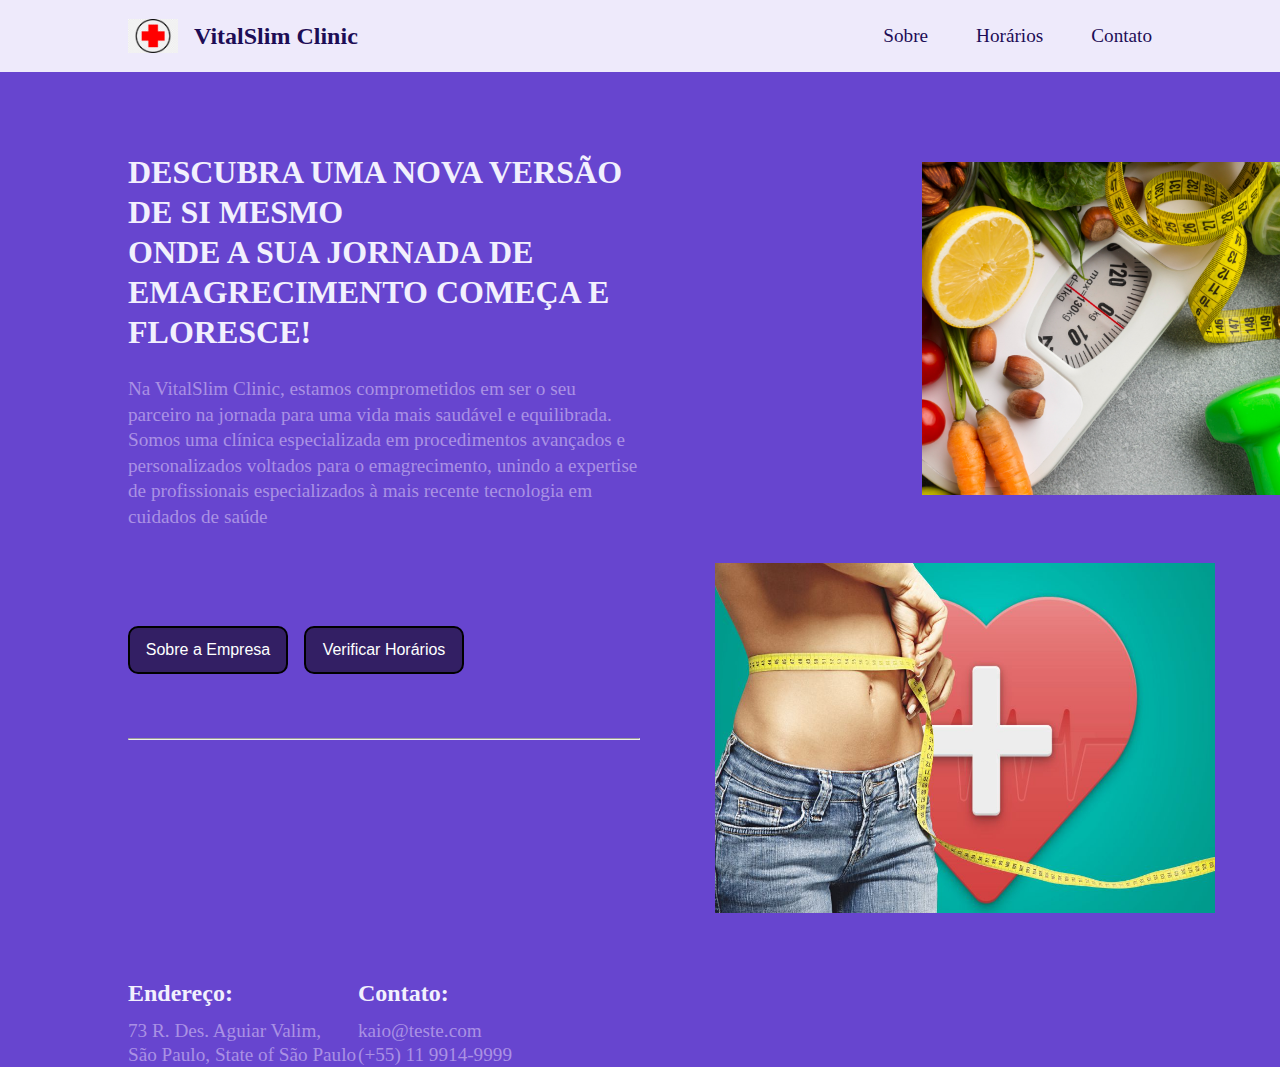
<file: index.html>
<!DOCTYPE html>
<html lang="pt-br">
  <head>
    <meta charset="UTF-8" />
    <meta name="viewport" content="width=device-width, initial-scale=1.0" />
    <title>VitalSlim Clinic</title>
    <link rel="stylesheet" href="./src/styles/reset.css" />
    <link rel="stylesheet" href="./src/styles/main.css" />
  </head>
  <body>
    <div class="container">
      <div class="menu-superior">
        <div class="logo">
          <img
            class="imagem-logo"
            src="./src/imagens/logo.png"
            alt="Logo Hospitalar em formato de Cruz"
          />
          <h2>VitalSlim Clinic</h2>
        </div>

        <div class="informacoes">
          <ul>
            <li>
              <a href="./sobre.html">Sobre</a>
            </li>
            <li>
              <a href="./horarios.html">Horários</a>
            </li>
            <li>
              <a href="./contato.html">Contato</a>
            </li>
          </ul>
        </div>
      </div>

      <div class="main">
        <div class="descricao">
          <h1>
            Descubra uma nova versão de si mesmo <br />
            Onde a sua jornada de emagrecimento começa e floresce!
          </h1>
          <p>
            Na VitalSlim Clinic, estamos comprometidos em ser o seu parceiro na
            jornada para uma vida mais saudável e equilibrada. Somos uma clínica
            especializada em procedimentos avançados e personalizados voltados
            para o emagrecimento, unindo a expertise de profissionais
            especializados à mais recente tecnologia em cuidados de saúde
          </p>

          <div class="botoes">
            <button class="sobre">
              <a href="./sobre.html">Sobre a Empresa</a>
            </button>
            <button class="horarios">
              <a href="./horarios.html">Verificar Horários</a>
            </button>
          </div>
          <hr>
        </div>

        <div class="procedimentos">
          <img
            class="saude"
            src="./src/imagens/emagrecer-com-saúde-min.jpg"
            alt="Resultados rápidos"
          />
          <img
            class="emagrecimento"
            src="./src/imagens/saude-e-emagrecimento.jpg"
            alt="Alimentos saúdaveis para se implentar na sua dieta"
          />
        </div>
      </div>

      <div class="footer">
        <div class="endereco">
          <h2>Endereço:</h2>
          <p>
            73 R. Des. Aguiar Valim, <br />
            São Paulo, State of São Paulo
          </p>
        </div>
        <div class="contato">
          <h2>Contato:</h2>
          <p>
            kaio@teste.com <br />
            (+55) 11 9914-9999
          </p>
        </div>
      </div>
    </div>
  </body>
</html>
</file>
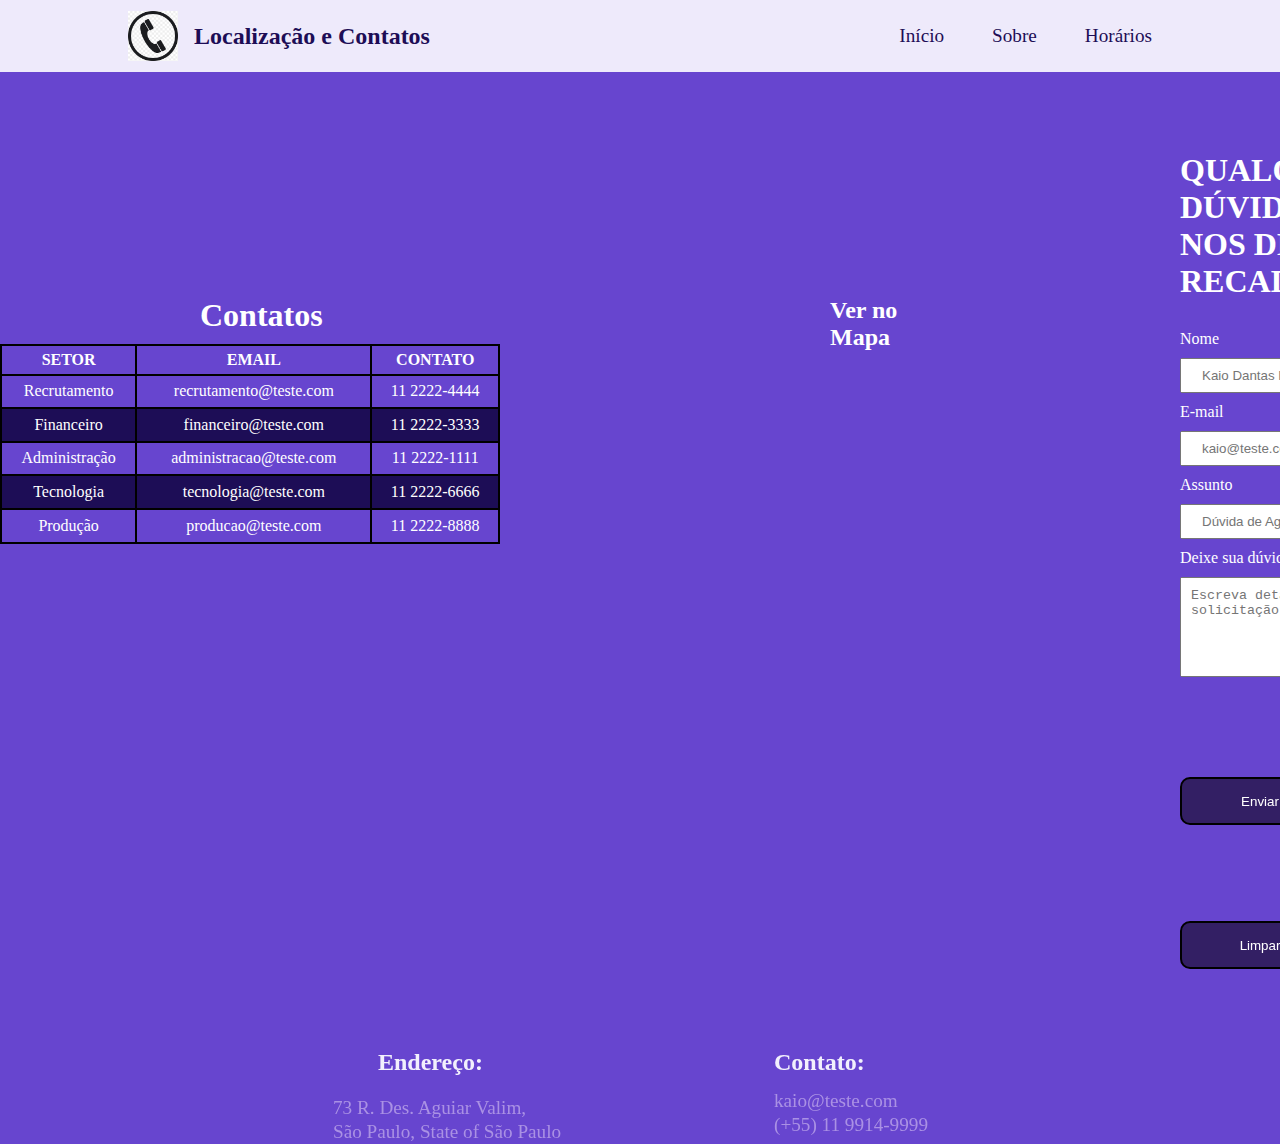
<file: contato.html>
<!DOCTYPE html>
<html lang="pt-br">
  <head>
    <meta charset="UTF-8" />
    <meta name="viewport" content="width=device-width, initial-scale=1.0" />
    <title>VitalSlim Clinic</title>

    <link rel="stylesheet" href="./src/styles/reset.css" />
    <link rel="stylesheet" href="./src/styles/main.css" />
    <link rel="stylesheet" href="./src/styles/contato.css" />
  </head>
  <body>
    <div class="container">
      <div class="menu-superior">
        <div class="logo">
          <img
            class="imagem-logo"
            src="./src/imagens/telefonel.png"
            alt="Logo Hospitalar em formato de Cruz"
          />
          <h2>Localização e Contatos</h2>
        </div>

        <div class="informacoes">
          <ul>
            <li>
              <a href="./index.html">Início</a>
            </li>
            <li>
              <a href="./sobre.html">Sobre</a>
            </li>
            <li>
              <a href="./horarios.html">Horários</a>
            </li>
          </ul>
        </div>
      </div>

      <div class="main">
        <div class="extras">
          <div class="suporte">
            <h1>Contatos</h1>
            <table>
              <thead>
                <tr>
                  <th>Setor</th>
                  <th>Email</th>
                  <th>Contato</th>
                </tr>
              </thead>
              <tbody>
                <tr>
                  <td>Recrutamento</td>
                  <td>recrutamento@teste.com</td>
                  <td>11 2222-4444</td>
                </tr>
                <tr>
                  <td>Financeiro</td>
                  <td>financeiro@teste.com</td>
                  <td>11 2222-3333</td>
                </tr>
                <tr>
                  <td>Administração</td>
                  <td>administracao@teste.com</td>
                  <td>11 2222-1111</td>
                </tr>
                <tr>
                  <td>Tecnologia</td>
                  <td>tecnologia@teste.com</td>
                  <td>11 2222-6666</td>
                </tr>
                <tr>
                  <td>Produção</td>
                  <td>producao@teste.com</td>
                  <td>11 2222-8888</td>
                </tr>
              </tbody>
            </table>
          </div>
          <div class="endereco">
            <h2>Ver no Mapa</h2>
            <iframe
              src="https://www.google.com/maps/embed?pb=!1m18!1m12!1m3!1d3656.3640686231843!2d-46.67578982466887!3d-23.59127267877927!2m3!1f0!2f0!3f0!3m2!1i1024!2i768!4f13.1!3m3!1m2!1s0x94ce57576c5f6957%3A0x740322baa05a4134!2sR.%20Des.%20Aguiar%20Valim%2C%2073%20-%20Vila%20Nova%20Concei%C3%A7%C3%A3o%2C%20S%C3%A3o%20Paulo%20-%20SP%2C%2004535-100!5e0!3m2!1sen!2sbr!4v1702341923573!5m2!1sen!2sbr"
              width="600"
              height="450"
              style="border: 0"
              allowfullscreen=""
              loading="lazy"
              referrerpolicy="no-referrer-when-downgrade"
            ></iframe>
          </div>
        </div>

        <div class="duvidas">
          <form method="post" action="">
            <h1>Qualquer dúvida <br />nos deixe um recado !</h1>

            <div class="dados">
              <label for="nome">Nome</label>
              <input type="text" placeholder="Kaio Dantas Mancini" />
            </div>

            <div class="dados">
              <label for="nome">E-mail</label>
              <input type="email" placeholder="kaio@teste.com" />
            </div>

            <div class="dados">
              <label for="nome">Assunto</label>
              <input type="text" placeholder="Dúvida de Agendamento" />
            </div>

            <div class="dados">
              <label for="nome">Deixe sua dúvida</label>
              <textarea cols="40" rows="10" maxlength="200" placeholder="Escreva detalhadamente sua solicitação"></textarea>
            </div>

            <div class="dados">
              <button type="submit">Enviar</button>
              <button type="reset">Limpar</button>
            </div>
          </form>
        </div>
      </div>

      <div class="footer">
        <div class="endereco">
          <h2>Endereço:</h2>
          <p>
            73 R. Des. Aguiar Valim, <br />
            São Paulo, State of São Paulo
          </p>
        </div>
        <div class="contato">
          <h2>Contato:</h2>
          <p>
            kaio@teste.com <br />
            (+55) 11 9914-9999
          </p>
        </div>
      </div>
    </div>
  </body>
</html>
</file>
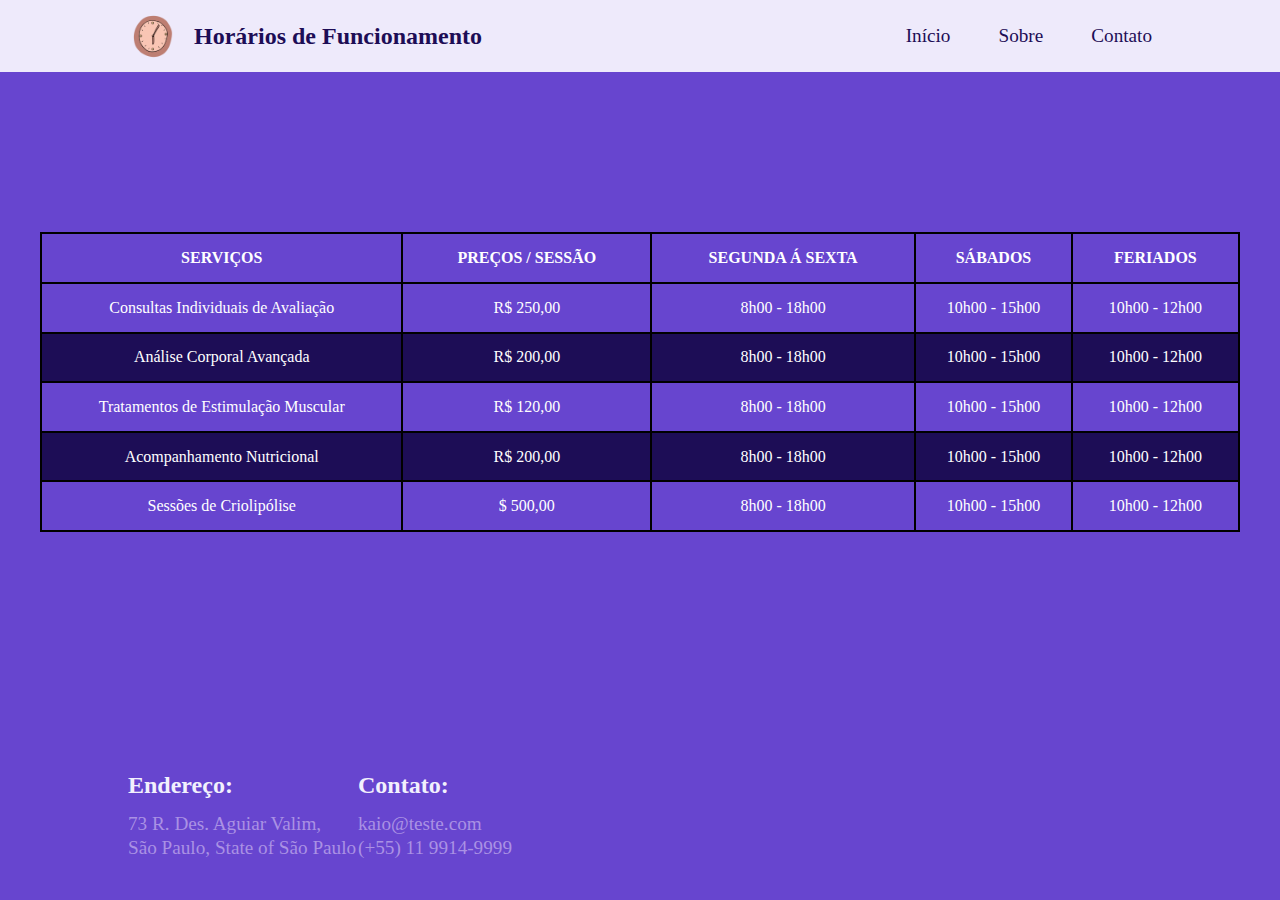
<file: horarios.html>
<!DOCTYPE html>
<html lang="pt-br">
  <head>
    <meta charset="UTF-8" />
    <meta name="viewport" content="width=device-width, initial-scale=1.0" />
    <title>VitalSlim Clinic</title>
    <link rel="stylesheet" href="./src/styles/reset.css" />
    <link rel="stylesheet" href="./src/styles/main.css" />
    <link rel="stylesheet" href="./src/styles/horarios.css">
  </head>
  <body>
    <div class="container">
      <div class="menu-superior">
        <div class="logo">
          <img
            class="imagem-logo"
            src="./src/imagens/relogio.png"
            alt="Logo Hospitalar em formato de Cruz"
          />
          <h2>Horários de Funcionamento</h2>
        </div>

        <div class="informacoes">
          <ul>
            <li>
              <a href="./index.html">Início</a>
            </li>
            <li>
              <a href="./sobre.html">Sobre</a>
            </li>
            <li>
              <a href="./contato.html">Contato</a>
            </li>
          </ul>
        </div>
      </div>

      <div class="tabela">
        <table>

          <thead>
            <tr>
              <th>Serviços</th>
              <th>Preços / Sessão</th>
              <th>Segunda á Sexta</th>
              <th>Sábados</th>
              <th>Feriados</th>
            </tr>
          </thead>

          <tbody>
            <tr>
              <td>Consultas Individuais de Avaliação</td>
              <td>R$ 250,00</td>
              <td>8h00 - 18h00</td>
              <td>10h00 - 15h00</td>
              <td>10h00 - 12h00</td>
            </tr>
            <tr>
              <td>Análise Corporal Avançada</td>
              <td>R$ 200,00</td>
              <td>8h00 - 18h00</td>
              <td>10h00 - 15h00</td>
              <td>10h00 - 12h00</td>
            </tr>
            <tr>
              <td>Tratamentos de Estimulação Muscular</td>
              <td>R$ 120,00</td>
              <td>8h00 - 18h00</td>
              <td>10h00 - 15h00</td>
              <td>10h00 - 12h00</td>
            </tr>
            <tr>
              <td>Acompanhamento Nutricional</td>
              <td> R$ 200,00</td>
              <td>8h00 - 18h00</td>
              <td>10h00 - 15h00</td>
              <td>10h00 - 12h00</td>
            </tr>
            <tr>
              <td>Sessões de Criolipólise</td>
              <td>$ 500,00</td>
              <td>8h00 - 18h00</td>
              <td>10h00 - 15h00</td>
              <td>10h00 - 12h00</td>
            </tr>
          </tbody>

        </table>
      </div>

      <div class="footer">
        <div class="endereco">
          <h2>Endereço:</h2>
          <p>
            73 R. Des. Aguiar Valim, <br />
            São Paulo, State of São Paulo
          </p>
        </div>
        <div class="contato">
          <h2>Contato:</h2>
          <p>
            kaio@teste.com <br />
            (+55) 11 9914-9999
          </p>
        </div>
      </div>
    </div>
  </body>
</html>
</file>
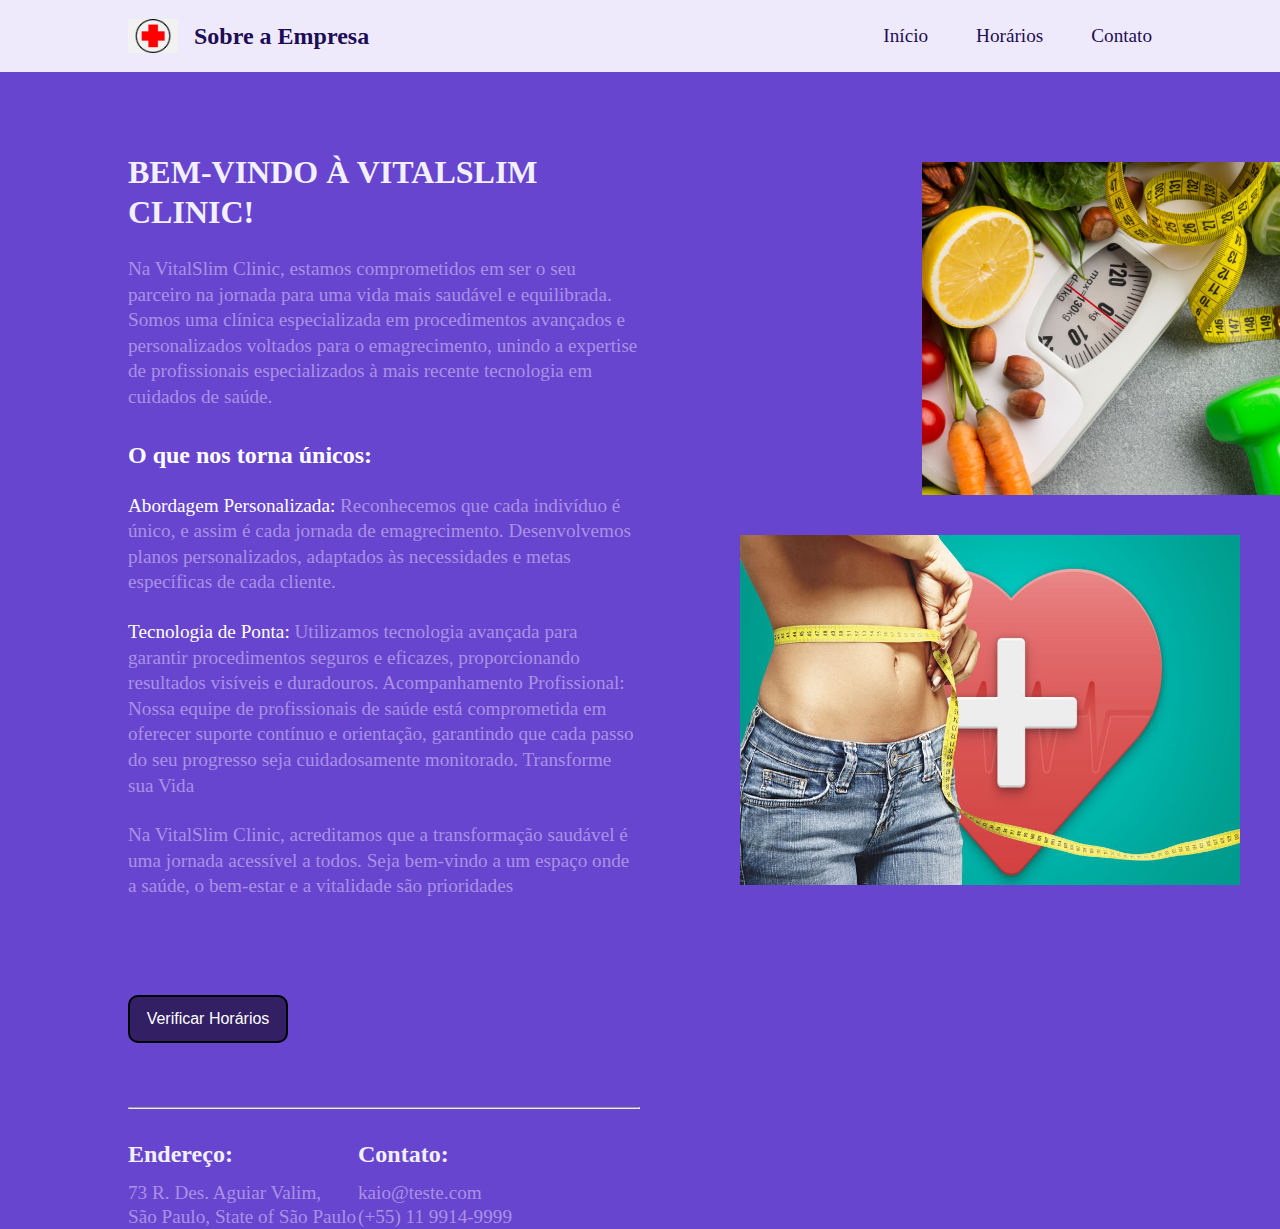
<file: sobre.html>
<!DOCTYPE html>
<html lang="pt-br">
  <head>
    <meta charset="UTF-8" />
    <meta name="viewport" content="width=device-width, initial-scale=1.0" />
    <title>VitalSlim Clinic</title>
    <link rel="stylesheet" href="./src/styles/reset.css" />
    <link rel="stylesheet" href="./src/styles/main.css" />

    <style>
      .descricao h2 {
        margin-top: 2rem;
      }

      .footer {
        margin-top: 2rem;
      }

      .procedimentos img.saude {
        position: relative;
        height: 350px;
        width: 500px;
        left: 20%;
        top: 40%;
      }
    </style>
  </head>
  <body>
    <div class="container">
      <div class="menu-superior">
        <div class="logo">
          <img
            class="imagem-logo"
            src="./src/imagens/logo.png"
            alt="Logo Hospitalar em formato de Cruz"
          />
          <h2>Sobre a Empresa</h2>
        </div>

        <div class="informacoes">
          <ul>
            <li>
              <a href="./index.html">Início</a>
            </li>
            <li>
              <a href="./horarios.html">Horários</a>
            </li>
            <li>
              <a href="./contato.html">Contato</a>
            </li>
          </ul>
        </div>
      </div>

      <div class="main">
        <div class="descricao">
          <h1>Bem-vindo à VitalSlim Clinic!</h1>
          <p>
            Na VitalSlim Clinic, estamos comprometidos em ser o seu parceiro na
            jornada para uma vida mais saudável e equilibrada. Somos uma clínica
            especializada em procedimentos avançados e personalizados voltados
            para o emagrecimento, unindo a expertise de profissionais
            especializados à mais recente tecnologia em cuidados de saúde.
          </p>

          <h2>O que nos torna únicos:</h2>
          <p>
            <span>Abordagem Personalizada:</span> Reconhecemos que cada
            indivíduo é único, e assim é cada jornada de emagrecimento.
            Desenvolvemos planos personalizados, adaptados às necessidades e
            metas específicas de cada cliente.
          </p>
          <p>
            <span>Tecnologia de Ponta: </span>Utilizamos tecnologia avançada
            para garantir procedimentos seguros e eficazes, proporcionando
            resultados visíveis e duradouros. Acompanhamento Profissional: Nossa
            equipe de profissionais de saúde está comprometida em oferecer
            suporte contínuo e orientação, garantindo que cada passo do seu
            progresso seja cuidadosamente monitorado. Transforme sua Vida
          </p>

          <p>
            Na VitalSlim Clinic, acreditamos que a transformação saudável é uma
            jornada acessível a todos. Seja bem-vindo a um espaço onde a saúde,
            o bem-estar e a vitalidade são prioridades
          </p>

          <div class="botoes">
            <button class="horarios">
              <a href="./horarios.html">Verificar Horários</a>
            </button>
          </div>
          <hr />
        </div>

        <div class="procedimentos">
          <img
            class="saude"
            src="./src/imagens/emagrecer-com-saúde-min.jpg"
            alt=""
          />
          <img
            class="emagrecimento"
            src="./src/imagens/saude-e-emagrecimento.jpg"
            alt="Alimentos saúdaveis para se implentar na sua dieta"
          />
        </div>
      </div>

      <div class="footer">
        <div class="endereco">
          <h2>Endereço:</h2>
          <p>
            73 R. Des. Aguiar Valim, <br />
            São Paulo, State of São Paulo
          </p>
        </div>
        <div class="contato">
          <h2>Contato:</h2>
          <p>
            kaio@teste.com <br />
            (+55) 11 9914-9999
          </p>
        </div>
      </div>
    </div>
  </body>
</html>
</file>
<file: src/styles/main.css>
body {
  background-color: #6745CF;
}

.menu-superior {
  height: 8vh;
  display: flex;
  align-items: center;
  justify-content: space-between;
  background-color: #EEEAFB;
}

.logo{
  display: flex;
  align-items: center;
  margin-left: 8rem;
}

.imagem-logo {
  width: 50px;
}

.menu-superior .logo h2 {
  color: #1D0D56;
  margin-left: 1rem;
  font-weight: bold;
}

.menu-superior .informacoes ul {
  margin-right: 8rem;
  display: flex;
  gap: 3rem;
}

.menu-superior .informacoes ul li a {
  color: #1D0D56;
  font-size: 1.2rem;
  transition: font-size 0.3s ease;
}

.menu-superior .informacoes ul li a:hover {
  font-size: 1.4rem;
  background-color: #fff;
}

.main {
  display: flex;
  margin-top: 5rem;
}

.descricao {
  margin-left: 8rem;
  width: 40%;
}

.procedimentos img.saude {
  position: relative;
  height: 350px;
  width: 500px;
  left: 15%;
  top: 70%;
}

.procedimentos img.emagrecimento{
  width: 500px;
  position: absolute;
  left: 72%;
  top: 18%;
  z-index: -2;
}

.descricao h1{
  color: #F2F0FD;
  text-transform: uppercase;
  line-height: 2.5rem;
}

.descricao p {
  color: #AA91E4;
  margin-top: 1.5rem;
  line-height: 1.6rem;
  font-size: 1.2rem;
}


.main .botoes {
  display: flex;
  gap: 1rem;
}

.main hr {
  margin-top: 4rem;
}


.main .botoes button{
  cursor: pointer;
  margin-top: 6rem;
  width: 10rem;
  height: 3rem;
  background-color: #331F64;
  align-items: center;
  border-radius: 10px;
  border: 2px solid #000;
}

.main .botoes button a {
  color: #fff;
  font-size: 1rem;
}

.main .botoes button:hover,
a:hover{
  color: #331F64;
  background-color: #AA91E4;
}


.footer {
  display: flex;
  justify-content: space-between;
  margin-top: 15rem;
  margin-left: 8rem;
  width: 30%;
}

.footer h2 {
  color: #F2F0FD;
}

.footer p{
  color: #AA91E4;
  margin-top: .8rem;
  font-size: 1.2rem;
  line-height: 1.5rem;
}

button:active {
  box-shadow: box-shadow 7px 6px 28px 1px rgba(0,0,0, 0.24);
  transform: translateY(4px);
}
</file>
<file: src/styles/contato.css>
.main {
  display: flex;
  justify-content: space-evenly;
  align-items: center;
}

form {
  display: flex;
  flex-direction: column;
  justify-content: center;
  align-items: center;
}

form h1 {
  align-items: center;
  justify-content: center;
  text-transform: uppercase;
  margin-bottom: 20px;
}

form label {
  display: block;
  margin: 10px auto;
}

form input {
  color: #000;
  width: 300px;
  height: 35px;
  padding: 10px;
}

form input::placeholder {
  padding: 10px;
}

form textarea {
  color: black;
  width: 300px;
  height: 100px;
  padding: 10px;
}

form .dados button {
  cursor: pointer;
  margin-top: 6rem;
  width: 10rem;
  height: 3rem;
  background-color: #331f64;
  align-items: center;
  border-radius: 10px;
  border: 2px solid #000;
}

form .dados button:hover{
  color: #331F64;
  background-color: #AA91E4;
}

.main .extras {
  display: flex;
  justify-content:space-evenly;
}


.footer {
  margin-top: 5rem;
  width: 800px;
}

.footer .endereco p {
  margin-left: 205px;
}


.endereco h2 {
  margin: 0 250px 20px;
  justify-content: center;
}

.suporte {
  margin-right: 80px;
}

.suporte h1 {
  margin-bottom: 10px;
  margin-left: 200px;
}

table {
  width: 500px;
  height: 200px;
  border: 2px solid #000;
  text-align: center;
  align-items: center;
  border-collapse: collapse;
}

table thead tr th {
  text-transform: uppercase;
  padding: 5px;
  border: 2px solid #000;
}

table tbody tr td {
  border: 2px solid #000;
}

table tbody tr:nth-child(even) td {
  background-color: #1D0D56;
} 


table tbody tr:hover td {
  background-color: #AA91E4;
}
</file>
<file: src/styles/horarios.css>
.tabela {
  display: flex;
  align-items: center;
  justify-content: center;
  margin-top: 10rem;
}

table {
  width: 1200px;
  height: 300px;
  text-align: center;
  justify-content: center;
  border: 2px solid black;
  border-collapse: collapse;
  margin: auto;
}


table thead tr th {
  text-transform: uppercase;
  padding: 15px;
  border: 2px solid #000;
  font-weight: bold;
} 

table tbody tr td {
  border: 2px solid #000;
}

table tbody tr:nth-child(even) td {
  background-color: #1D0D56;
}

table tbody tr:hover td {
  background-color: #AA91E4;
}
</file>
